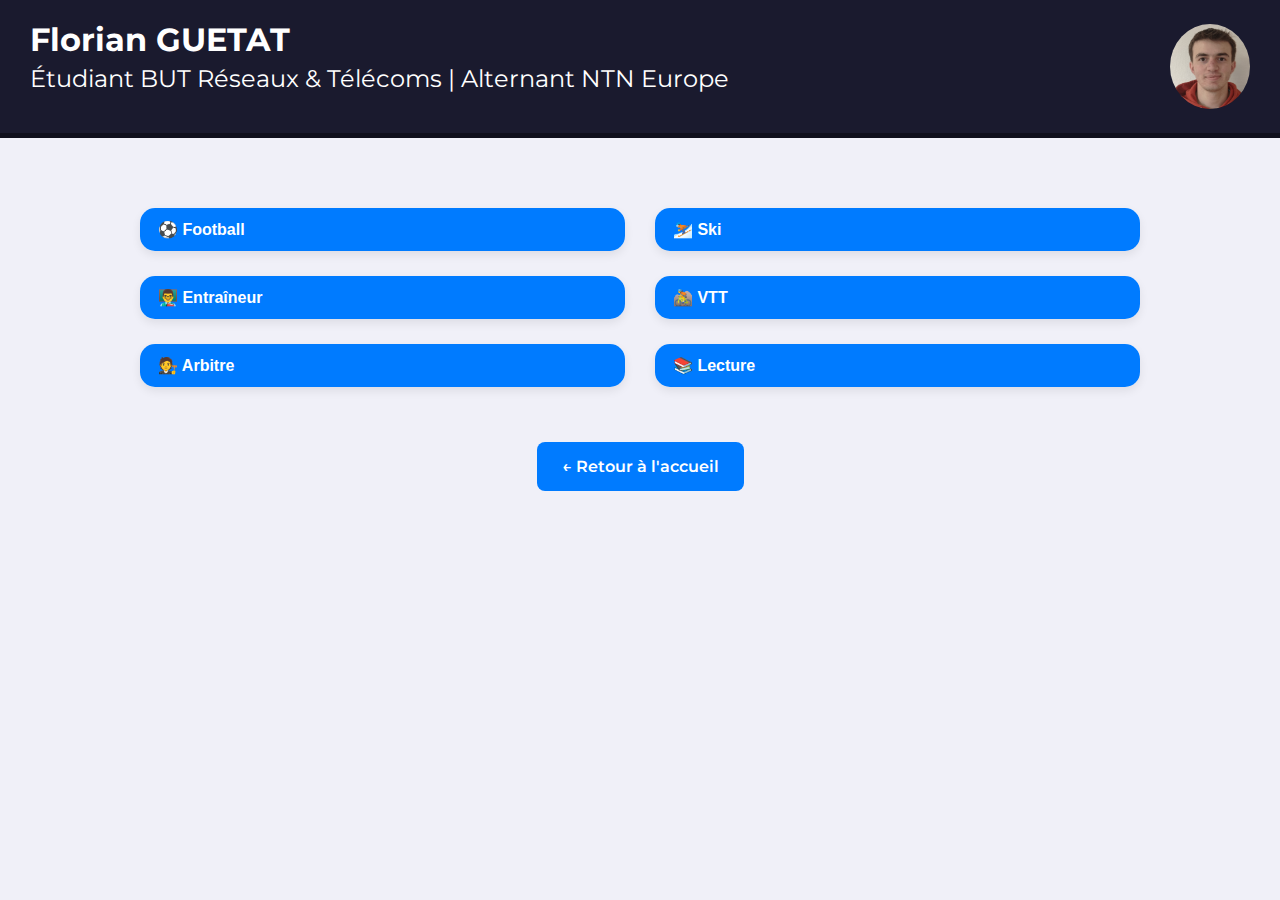
<file: portfolio-main/code/français/divers.html>
<!DOCTYPE html>
<html lang="fr">
<head>
  <meta charset="UTF-8">
  <title>Divers | Florian GUETAT</title>
  <meta name="viewport" content="width=device-width, initial-scale=1.0">
  <link rel="stylesheet" href="../../style/css/divers.css">
  <link href="https://fonts.googleapis.com/css2?family=Montserrat:wght@400;600;700&display=swap" rel="stylesheet">
</head>
<body>
  <header>
    <div class="header-content">
      <div class="text-section">
        <h1>Florian GUETAT</h1>
        <h2>Étudiant BUT Réseaux & Télécoms | Alternant NTN Europe</h2>
      </div>
      <div class="settings-section">
        <button id="settings-button">⚙️</button>
        <img src="../../images/photo.png" class="profile-image" alt="Photo de Florian">
        <div id="settings-menu">
          <button id="dark-mode-toggle">🌗 Mode Sombre</button>
          <div class="language-selector">
            <h4>Langue</h4>
            <div class="flags">
              <img src="../../images/fr.png" class="lang-flag" data-lang="fr">
              <img src="../../images/royaume-uni.png" class="lang-flag" data-lang="en">
            </div>
          </div>
        </div>
      </div>
    </div>
  </header>

  <main>
    <div class="grid-wrapper">
      <!-- Colonne 1 -->
      <div class="column">
        <section class="card">
          <button class="toggle-btn">⚽ Football</button>
          <div class="card-content">
            <p>Footballeur au club de l'US Pringy de 2009 à 2023 aux niveaux départemental et régional.</p>
            <img src="../../images/foot u20.jpg" class="divers-img" alt="Photo football">
          </div>
        </section>

        <section class="card">
          <button class="toggle-btn">👨‍🏫 Entraîneur</button>
          <div class="card-content">
            <p>Entraîneur de football pour enfants de 10–11 ans durant la saison 2020–2021 au club de l'US Pringy.</p>
            <img src="../../images/USP.png" class="divers-img" alt="Logo US Pringy">
          </div>
        </section>

        <section class="card">
          <button class="toggle-btn">🧑‍⚖️ Arbitre</button>
          <div class="card-content">
            <p>Arbitre départemental dès 2020, puis régional de 2021 à 2023 pour l'US Pringy (74).</p>
          </div>
        </section>
      </div>

      <!-- Colonne 2 -->
      <div class="column">
        <section class="card">
          <button class="toggle-btn">⛷️ Ski</button>
          <div class="card-content">
            <p>Pratique du ski depuis l'âge de 4 ans, avec 4 années en club au Ski Club du Fier à Pringy.</p>
            <img src="../../images/Skiclub.png" class="divers-img" alt="Logo Ski Club">
          </div>
        </section>

        <section class="card">
          <button class="toggle-btn">🚵 VTT</button>
          <div class="card-content">
            <p>Pratique du VTT au Cyclo Club de Pringy de 2012 à 2020.</p>
            <img src="../../images/VTT.png" class="divers-img" alt="Logo VTT">
          </div>
        </section>

        <section class="card">
          <button class="toggle-btn">📚 Lecture</button>
          <div class="card-content">
            <p>Passionné par Zola, Hugo, Verne.</p>
            <div class="img-row">
              <img src="../../images/zola.jpg" class="divers-img" alt="Émile Zola">
              <img src="../../images/hugo.jpg" class="divers-img" alt="Victor Hugo">
              <img src="../../images/verne.jpg" class="divers-img" alt="Jules Verne">
            </div>
          </div>
        </section>
      </div>
    </div>

    <div class="nav-wrapper">
      <a href="./accueil.html" class="nav-item highlighted">← Retour à l'accueil</a>
    </div>
  </main>

  <script src="../../style/js/divers.js"></script>
</body>
</html>
</file>
<file: portfolio-main/style/css/divers.css>
:root {
  --main-bg: #f0f0f8;
  --card-bg: #fff;
  --text-color: #222;
  --accent-color: #007bff;
  --header-bg: #1a1a2e;
  --header-color: #fff;
}

body {
  font-family: 'Montserrat', sans-serif;
  background: var(--main-bg);
  color: var(--text-color);
  margin: 0;
  padding: 0;
}

/* HEADER */
header {
  background: var(--header-bg);
  color: var(--header-color);
  padding: 20px 30px;
  border-bottom: 5px solid #0f0f1c;
}

.header-content {
  display: flex;
  justify-content: space-between;
  align-items: center;
  flex-wrap: wrap;
}

.text-section h1 {
  font-size: 2rem;
  margin: 0;
}

.text-section h2 {
  font-weight: 400;
  margin-top: 5px;
}

.settings-section {
  display: flex;
  align-items: center;
  gap: 15px;
  position: relative;
}

#settings-button {
  background: none;
  border: none;
  font-size: 1.5rem;
  color: var(--header-color);
  cursor: pointer;
  display: none;
}

#settings-menu {
  position: absolute;
  top: 60px;
  right: 0;
  background: var(--card-bg);
  box-shadow: 0 4px 10px rgba(0,0,0,0.15);
  padding: 15px;
  border-radius: 10px;
  display: none;
  flex-direction: column;
  gap: 10px;
  z-index: 10;
}

#settings-menu.open {
  display: flex;
}

.language-selector h4 {
  margin: 0;
  font-size: 0.9rem;
}

.flags {
  display: flex;
  gap: 10px;
}

.lang-flag {
  width: 30px;
  height: 20px;
  border-radius: 5px;
  cursor: pointer;
  transition: transform 0.2s ease;
}

.lang-flag:hover {
  transform: scale(1.2);
}

.profile-image {
  width: 80px;
  border-radius: 50%;
  transition: transform 0.3s ease;
}

.profile-image:hover {
  transform: scale(1.05);
}

/* MAIN */
main {
  max-width: 1000px;
  margin: 40px auto;
  padding: 0 20px;
}

/* CARTES EN COLONNES */
.grid-wrapper {
  display: flex;
  gap: 30px;
  justify-content: center;
  flex-wrap: wrap;
  padding: 30px 0;
}

.column {
  display: flex;
  flex-direction: column;
  gap: 25px;
  flex: 1;
  min-width: 300px;
  max-width: 500px;
}

/* CARTES */
.card {
  background: var(--card-bg);
  border-radius: 15px;
  box-shadow: 0 4px 10px rgba(0,0,0,0.08);
  overflow: hidden;
  transition: transform 0.3s ease;
}

.card:hover {
  transform: scale(1.02);
}

.toggle-btn {
  background-color: var(--accent-color);
  color: white;
  font-weight: 600;
  padding: 12px 18px;
  width: 100%;
  text-align: left;
  border: none;
  font-size: 1rem;
  cursor: pointer;
}

.card-content {
  display: none;
  padding: 15px 18px;
}

.card.open .card-content {
  display: block;
}

.divers-img {
  width: 100%;
  height: auto;
  margin-top: 12px;
  border-radius: 5px;
}

/* IMAGES CÔTÉ LECTURE */
.img-row {
  display: flex;
  gap: 10px;
  margin-top: 12px;
}

.img-row img {
  width: calc(33.333% - 7px);
  height: auto;
  border-radius: 5px;
}

/* BOUTON RETOUR */
.nav-wrapper {
  text-align: center;
  margin: 40px 0 20px;
}

.nav-item {
  text-decoration: none;
  background: var(--accent-color);
  color: white;
  padding: 15px 25px;
  border-radius: 8px;
  font-weight: 600;
  transition: background 0.3s ease;
}

.nav-item:hover {
  background: #0056b3;
}

/* RESPONSIVE */
@media screen and (max-width: 700px) {
  .header-content {
    flex-direction: column;
    align-items: flex-start;
  }

  .grid-wrapper {
    flex-direction: column;
    align-items: center;
  }

  .column {
    max-width: 100%;
  }
}

/* DARK MODE */
.dark-mode {
  --main-bg: #121212;
  --card-bg: #1f1f1f;
  --text-color: #f0f0f0;
  --accent-color: #00bcd4;
  --header-bg: #1a1a2e;
  --header-color: #fff;
}
</file>
